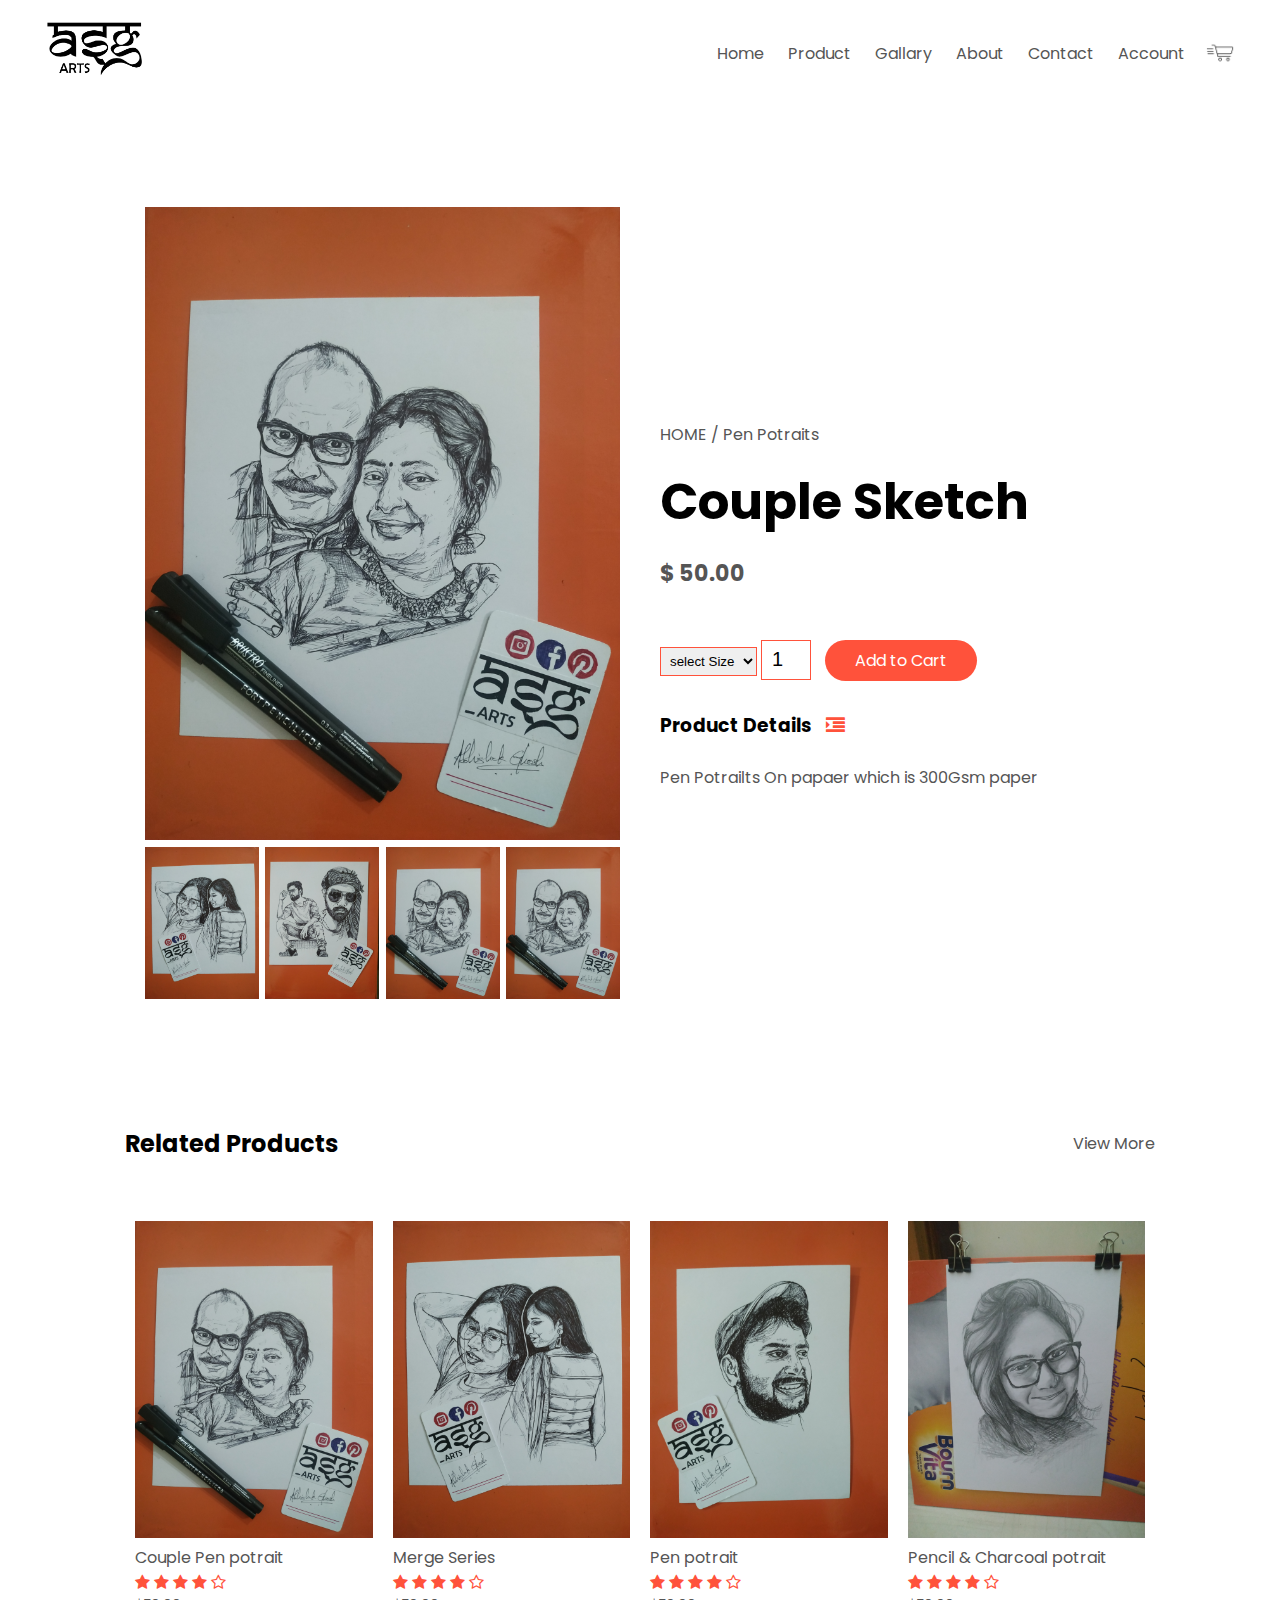
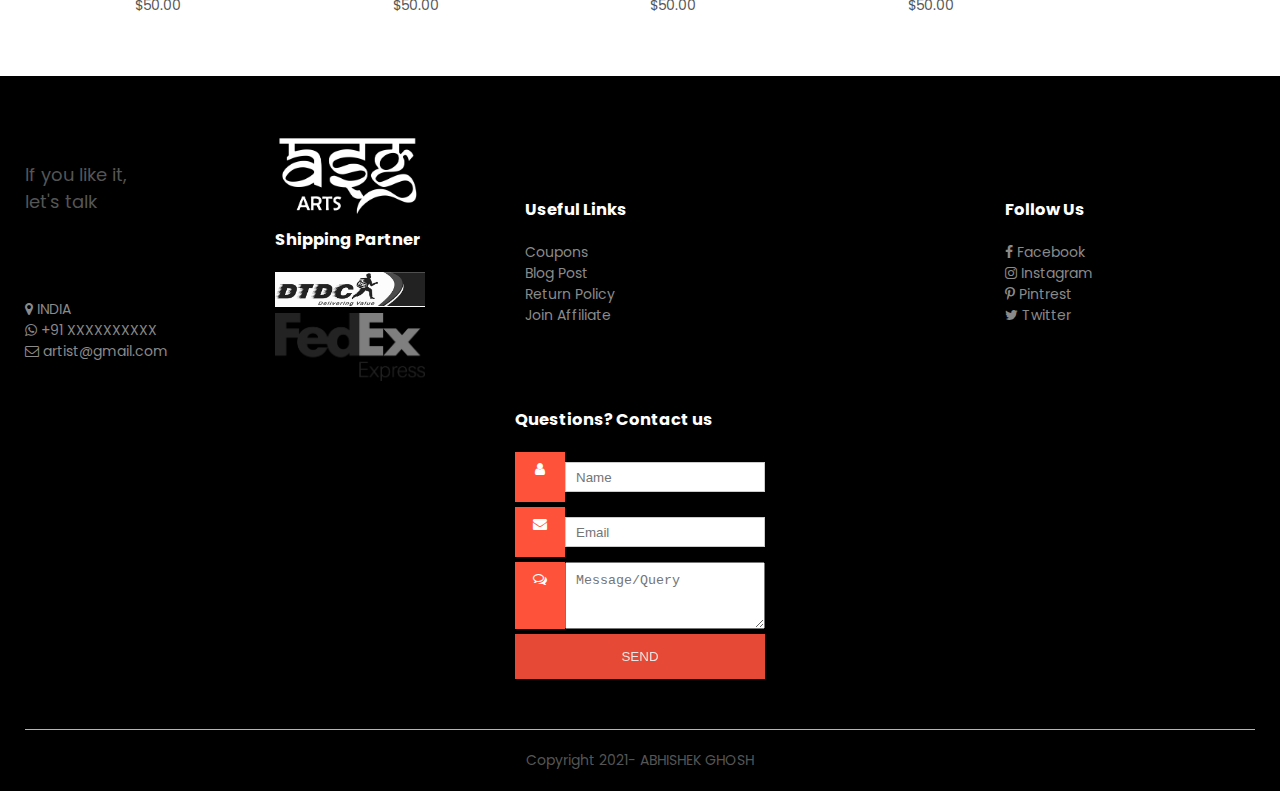
<file: product-details.html>
<!DOCTYPE html>
<html lang="en">
    <head>
        <meta charset="UTF-8">
        <title>Products Details | AsgArts</title>
        <link rel="stylesheet" href="style.css">
        <link rel="preconnect" href="https://fonts.gstatic.com">
        <link href="https://fonts.googleapis.com/css2?family=Poppins:wght@300;400;500;600;700&display=swap" rel="stylesheet">
        <link rel="stylesheet" href="https://stackpath.bootstrapcdn.com/font-awesome/4.7.0/css/font-awesome.min.css">
    </head>
    <body>
        <div class="header-p">
            <div class="container">

                <div class="navbar">
                    <div class="logo">
                        <a href="index.html"><img src="images/blackT.png" width="100px"></a>
                    </div>
                    <nav>
                        <ul id="MenuItems">
                            <li><a href="index.html">Home</a></li>
                            <li><a href="product.html">Product</a></li>
                            <li><a href="gallary.html">Gallary</a></li>
                            <li><a href="">About</a></li>
                            <li><a href="">Contact</a></li>
                            <li><a href="account.html">Account</a></li>
                        </ul>
                    </nav>
                    <img src="images/carticon.png" height="30px" width="30px">
                    <img src="images/menu.png"  class="menu-icon" onclick="menutoggle()">
                </div>
            </div>
        </div>
        
<!-- -------------SINGLE product Details----------------->

        <div class="small-container single-product">
            <div class="row">
                <div class="col-2">
                    <img src="images/sketch/couple.jpg" width="100%" id="productImg">
                    <div class="small-img-row">
                        <div class="small-img-col">
                            <img src="images/sketch/merge.jpg" width="100%" class="small-img">
                        </div>
                        <div class="small-img-col">
                            <img src="images/sketch/Omar.jpg" width="100%" class="small-img">
                        </div>
                        <div class="small-img-col">
                            <img src="images/sketch/couple.jpg" width="100%" class="small-img">
                        </div>
                        <div class="small-img-col">
                            <img src="images/sketch/couple.jpg" width="100%" class="small-img">
                        </div>
                    </div>

                </div>
                <div class="col-2">
                    <p> HOME / Pen Potraits</p>
                    <h1>Couple Sketch</h1>
                    <h4>$ 50.00</h4>
                    <select>
                        <option>select Size</option>
                        <option>A4</option>
                        <option>A3</option>
                        <option>20 x 20 </option>
                    </select>
                    <input type="number" value="1">
                    <a href="" class="btn">Add to Cart</a>
                    <h3> Product Details <i class="fa fa-indent"></i></h3>
                    <br>
                    <p> Pen Potrailts On papaer which is 300Gsm paper</p>
                </div>
            </div>
        </div>

<!-----------------Title --------------->
        <div class="small-container">
            <div class="row row-2">
                <h2> Related Products</h2>
                <p> View More</p>
            </div>
        </div>        
<!-----------Products ---------->
        <div class="small-container">
            <div class="row">
                <div class="col-4">
                    <img src="images/sketch/couple.jpg">
                    <h4>Couple Pen potrait</h4>
                    <div class="rating">
                        <i class="fa fa-star"></i>
                        <i class="fa fa-star"></i>
                        <i class="fa fa-star"></i>
                        <i class="fa fa-star"></i>
                        <i class="fa fa-star-o"></i>
                    </div>
                    <p> $50.00</p>
                </div>
                <div class="col-4">
                    <img src="images/sketch/merge.jpg">
                    <h4>Merge Series</h4>
                    <div class="rating">
                        <i class="fa fa-star"></i>
                        <i class="fa fa-star"></i>
                        <i class="fa fa-star"></i>
                        <i class="fa fa-star"></i>
                        <i class="fa fa-star-o"></i>
                    </div>
                    <p> $50.00</p>
                </div>
                <div class="col-4">
                    <img src="images/sketch/single.jpg">
                    <h4>Pen potrait</h4>
                    <div class="rating">
                        <i class="fa fa-star"></i>
                        <i class="fa fa-star"></i>
                        <i class="fa fa-star"></i>
                        <i class="fa fa-star"></i>
                        <i class="fa fa-star-o"></i>
                    </div>
                    <p> $50.00</p>
                </div>
                <div class="col-4">
                    <img src="images/sketch/patri.jpg">
                    <h4>Pencil & Charcoal potrait</h4>
                    <div class="rating">
                        <i class="fa fa-star"></i>
                        <i class="fa fa-star"></i>
                        <i class="fa fa-star"></i>
                        <i class="fa fa-star"></i>
                        <i class="fa fa-star-o"></i>
                    </div>
                    <p> $50.00</p>
                </div>
            </div>
        </div>

        
        
        
        <!--     FOOTER-->
        <div class="footer">
            <div class="container">
                <div class="row">
                    <div class="footer-col-1">
                        <p style="font-size: large;">If you like it,<br>let's talk </p>
                        <br><br><br><br>
                        <ul>
                            <li><i class="fa fa-map-marker"></i> INDIA</li>
                            <li><i class="fa fa-whatsapp"></i> +91 XXXXXXXXXX</li>
                            <li><i class="fa fa-envelope-o"></i> artist@gmail.com</li>
                        </ul>
                    </div>
                    <div class="footer-col-5">
                        <img src="images/whiteTlogo.png" width="150px">
                        <h3 style="text-align: left;">Shipping Partner</h3>
                        <ul style="text-align: left;">
                            <li><img src="images/dtdc.png" width="150px" style="filter: grayscale(100%);"></li>
                            <li><img src="images/FedEx_Express_logo.png" width="150px" style="filter: grayscale(100%);"></li>
                        </ul>
                    </div>
                    <div class="footer-col-2">
                        <h3 style="text-align: left;">Useful Links</h3>
                        <ul style="text-align: left;">
                            <li>Coupons</li>
                            <li>Blog Post</li>
                            <li>Return Policy</li>
                            <li>Join Affiliate</li>
                        </ul>
                    </div>
                    <div class="footer-col-3" >
                        <h3 style="text-align: left;">Follow Us</h3>
                        <ul style="text-align: left;">
                            <li><i class="fa fa-facebook"></i>    Facebook</li>
                            <li><i class="fa fa-instagram"></i>   Instagram</li>
                            <li><i class="fa fa-pinterest-p"></i>    Pintrest</li>
                            <li><i class="fa fa-twitter"></i>    Twitter</li>
                        </ul>
                    </div>
                    <div class="footer-col-4" >
                        <h3 style="text-align: left;">Questions? Contact us</h3>
                        <div class="contact-form">
                            <form>
                                <div class="input-container">
                                  <i class="fa fa-user icon"></i>
                                  <input class="input-field" type="text" placeholder="Name" name="name">
                                </div>
                              
                                <div class="input-container">
                                  <i class="fa fa-envelope icon"></i>
                                  <input class="input-field" type="text" placeholder="Email" name="email">
                                </div>
                              
                                <div class="input-container">
                                  <i class="fa fa-comments-o icon"></i>
                                  <textarea class="input-field" rows="3" cols="50"  placeholder="Message/Query"></textarea>
                                </div>
                              
                                <button type="submit" class="btn" style="margin-top: 0px">SEND</button>
                            </form> 
                        </div>
                    </div>
                </div>
                <hr>
                <p class="copyright"> Copyright 2021- ABHISHEK GHOSH</p>
            </div>
        </div>



    </body>
    <script>
        var MenuItems = document.getElementById("MenuItems");
        MenuItems.style.maxHeight="0px";
        
        function menutoggle(){
            if(MenuItems.style.maxHeight == "0px"){
                MenuItems.style.maxHeight="200px"
            }
            else{
                MenuItems.style.maxHeight="0px"
            }
        }

        var ProductImg = document.getElementById("productImg");
        var SmallImg = document.getElementsByClassName("small-img");
        SmallImg[0].onclick = function(){
            ProductImg.src=SmallImg[0].src;
        }
    </script>
</html>
</file>
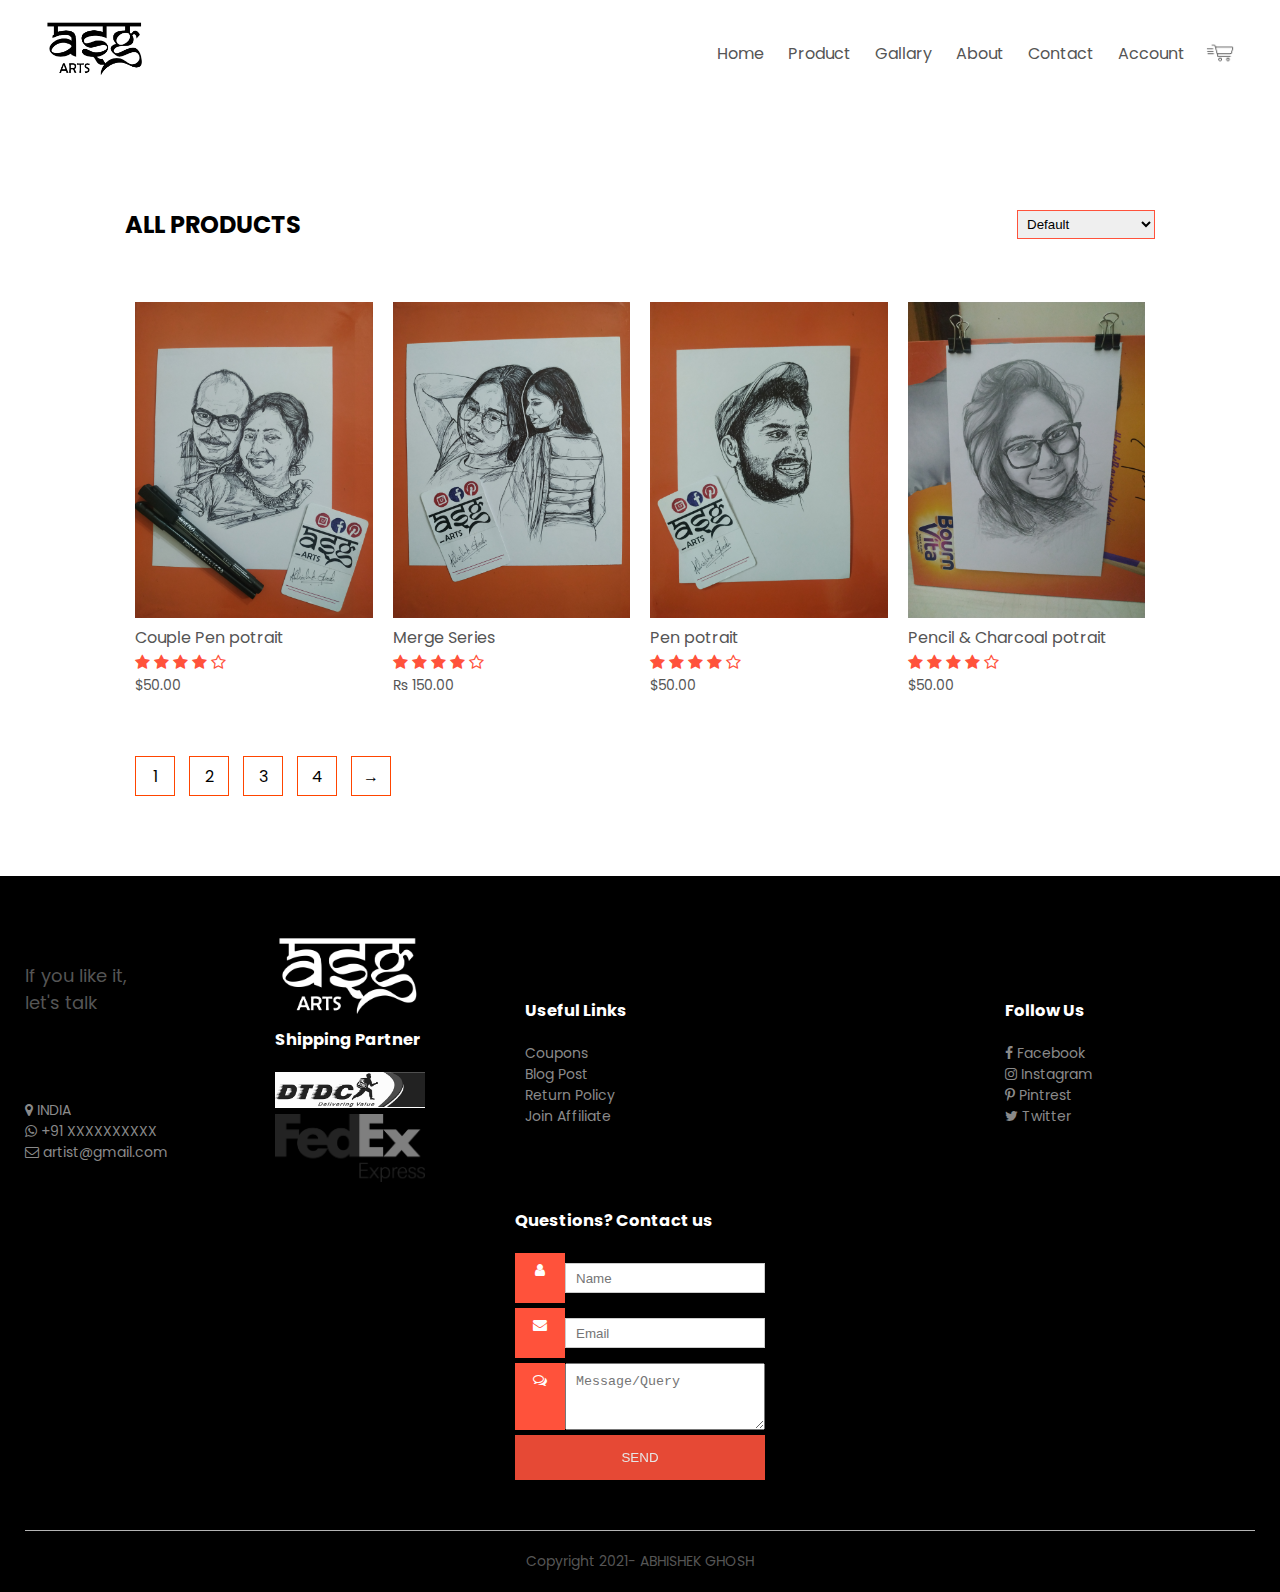
<file: product.html>
<!DOCTYPE html>
<html lang="en">
    <head>
        <meta charset="UTF-8">
        <title>Product | AsgArts</title>
        <link rel="stylesheet" href="style.css">
        <link rel="preconnect" href="https://fonts.gstatic.com">
        <link href="https://fonts.googleapis.com/css2?family=Poppins:wght@300;400;500;600;700&display=swap" rel="stylesheet">
        <link rel="stylesheet" href="https://stackpath.bootstrapcdn.com/font-awesome/4.7.0/css/font-awesome.min.css">
    </head>
    <body>
        <div class="header-p">
            <div class="container">

                <div class="navbar">
                    <div class="logo">
                        <a href="index.html"><img src="images/blackT.png" width="100px"></a>
                    </div>
                    <nav>
                        <ul id="MenuItems">
                            <li><a href="index.html">Home</a></li>
                            <li><a href="product.html">Product</a></li>
                            <li><a href="gallary.html">Gallary</a></li>
                            <li><a href="">About</a></li>
                            <li><a href="">Contact</a></li>
                            <li><a href="account.html">Account</a></li>
                        </ul>
                    </nav>
                    <img src="images/carticon.png" height="30px" width="30px">
                    <img src="images/menu.png"  class="menu-icon" onclick="menutoggle()">
                </div>
                

            </div>
        </div>
        
        <!---FEATURED PRODUCTS-->
        <div class="small-container">
            <div class="row row-2">
                <h2>ALL PRODUCTS</h2>
                <select>
                    <option>Default</option>
                    <option>Sort by Price</option>
                    <option>Sort by Popularity</option>
                    <option>Sort by Rating</option>
                    <option>Sort by Sale</option>
                </select>
            </div>
            <div class="row">
                <div class="col-4">
                    <img src="images/sketch/couple.jpg">
                    <h4>Couple Pen potrait</h4>
                    <div class="rating">
                        <i class="fa fa-star"></i>
                        <i class="fa fa-star"></i>
                        <i class="fa fa-star"></i>
                        <i class="fa fa-star"></i>
                        <i class="fa fa-star-o"></i>
                    </div>
                    <p> $50.00</p>
                </div>
                <div class="col-4">
                    <img src="images/sketch/merge.jpg">
                    <h4>Merge Series</h4>
                    <div class="rating">
                        <i class="fa fa-star"></i>
                        <i class="fa fa-star"></i>
                        <i class="fa fa-star"></i>
                        <i class="fa fa-star"></i>
                        <i class="fa fa-star-o"></i>
                    </div>
                    <p> &#8360; 150.00</p>
                </div>
                <div class="col-4">
                    <img src="images/sketch/single.jpg">
                    <h4>Pen potrait</h4>
                    <div class="rating">
                        <i class="fa fa-star"></i>
                        <i class="fa fa-star"></i>
                        <i class="fa fa-star"></i>
                        <i class="fa fa-star"></i>
                        <i class="fa fa-star-o"></i>
                    </div>
                    <p> $50.00</p>
                </div>
                <div class="col-4">
                    <img src="images/sketch/patri.jpg">
                    <h4>Pencil & Charcoal potrait</h4>
                    <div class="rating">
                        <i class="fa fa-star"></i>
                        <i class="fa fa-star"></i>
                        <i class="fa fa-star"></i>
                        <i class="fa fa-star"></i>
                        <i class="fa fa-star-o"></i>
                    </div>
                    <p> $50.00</p>
                </div>
            </div>
            
            <div class="page-btn">
                <span>1</span>
                <span>2</span>
                <span>3</span>
                <span>4</span>
                <span>&#8594;</span>
            </div>
        </div>
        
        
        <!--     FOOTER-->
        <div class="footer">
            <div class="container">
                <div class="row">
                    <div class="footer-col-1">
                        <p style="font-size: large;">If you like it,<br>let's talk </p>
                        <br><br><br><br>
                        <ul>
                            <li><i class="fa fa-map-marker"></i> INDIA</li>
                            <li><i class="fa fa-whatsapp"></i> +91 XXXXXXXXXX</li>
                            <li><i class="fa fa-envelope-o"></i> artist@gmail.com</li>
                        </ul>
                    </div>
                    <div class="footer-col-5">
                        <img src="images/whiteTlogo.png" width="150px">
                        <h3 style="text-align: left;">Shipping Partner</h3>
                        <ul style="text-align: left;">
                            <li><img src="images/dtdc.png" width="150px" style="filter: grayscale(100%);"></li>
                            <li><img src="images/FedEx_Express_logo.png" width="150px" style="filter: grayscale(100%);"></li>
                        </ul>
                    </div>
                    <div class="footer-col-2">
                        <h3 style="text-align: left;">Useful Links</h3>
                        <ul style="text-align: left;">
                            <li>Coupons</li>
                            <li>Blog Post</li>
                            <li>Return Policy</li>
                            <li>Join Affiliate</li>
                        </ul>
                    </div>
                    <div class="footer-col-3" >
                        <h3 style="text-align: left;">Follow Us</h3>
                        <ul style="text-align: left;">
                            <li><i class="fa fa-facebook"></i>    Facebook</li>
                            <li><i class="fa fa-instagram"></i>   Instagram</li>
                            <li><i class="fa fa-pinterest-p"></i>    Pintrest</li>
                            <li><i class="fa fa-twitter"></i>    Twitter</li>
                        </ul>
                    </div>
                    <div class="footer-col-4" >
                        <h3 style="text-align: left;">Questions? Contact us</h3>
                        <div class="contact-form">
                            <form>
                                <div class="input-container">
                                  <i class="fa fa-user icon"></i>
                                  <input class="input-field" type="text" placeholder="Name" name="name">
                                </div>
                              
                                <div class="input-container">
                                  <i class="fa fa-envelope icon"></i>
                                  <input class="input-field" type="text" placeholder="Email" name="email">
                                </div>
                              
                                <div class="input-container">
                                  <i class="fa fa-comments-o icon"></i>
                                  <textarea class="input-field" rows="3" cols="50"  placeholder="Message/Query"></textarea>
                                </div>
                              
                                <button type="submit" class="btn" style="margin-top: 0px">SEND</button>
                              </form> 
                        </div>
                    </div>
                </div>
                <hr>
                <p class="copyright"> Copyright 2021- ABHISHEK GHOSH</p>
            </div>
        </div>



    </body>
    <script>
        var MenuItems = document.getElementById("MenuItems");
        MenuItems.style.maxHeight="0px";
        
        function menutoggle(){
            if(MenuItems.style.maxHeight == "0px"){
                MenuItems.style.maxHeight="200px"
            }
            else{
                MenuItems.style.maxHeight="0px"
            }
        }
    </script>
</html>
</file>
<file: style.css>
* {
  margin: 0;
  padding: 0;
  box-sizing: border-box;
}
body {
  font-family: "Poppins", sans-serif;
}

.navbar {
  display: flex;
  align-items: center;
  padding: 20px;
}
nav {
  flex: 1;
  text-align: right;
}
nav ul {
  display: inline-block;
  list-style-type: none;
}
nav ul li {
  display: inline-block;
  margin-right: 20px;
}
a {
  text-decoration: none;
  color: #555;
}
p {
  color: #555;
}

.container {
  max-width: 1300px;
  margin: auto;
  padding-left: 25px;
  padding-right: 25px;
}

.row {
  display: flex;
  align-items: center;
  flex-wrap: wrap;
  justify-content: space-around;
}
.col-2 {
  flex-basis: 50%;
  min-width: 300px;
}
.col-2 img {
  max-width: 100%;
  padding: 50px 0;
}

.col-2 h1 {
  font-size: 50px;
  line-height: 60px;
  margin: 25px 0;
}
.btn {
  display: inline-block;
  background: #ff523b;
  color: #fff;
  padding: 8px 30px;
  margin: 30px 0;
  border-radius: 30px;
  transition: background 0.5s;
}
.btn:hover {
  background: #563434;
  opacity: 70%;
}

.header {
  background: radial-gradient(#fff, #ffd6d6);
}
.header .row {
  margin-top: 70px;
}

.categories {
  margin: 70px 0;
}
.col-3 {
  flex-basis: 30%;
  min-width: 250px;
  margin-bottom: 30px;
}
.col-3 img {
  width: 100%;
}
.small-container {
  max-width: 1080px;
  margin: auto;
  padding-left: 25px;
  padding-right: 25px;
}
.col-4 {
  flex-basis: 25%;
  padding: 10px;
  min-width: 200px;
  margin-bottom: 50px;
  transition: transform 0.5s;
}
.col-4 img {
  width: 100%;
}
.title {
  text-align: center;
  margin: 0 auto 80px;
  position: relative;
  line-height: 60px;
  color: #555;
}
.title::after {
  content: "";
  background: #ff523b;
  width: 80px;
  height: 5px;
  border-radius: 5px;
  position: absolute;
  bottom: 0;
  left: 50%;
  transform: translateX(-50%);
}
h4 {
  color: #555;
  font-weight: normal;
}
.col-4 p {
  font-size: 14px;
}
.rating .fa {
  color: #ff523b;
}
.col-4:hover {
  transform: translateY(-5px);
}
/*        offer          */

.offer {
  background: radial-gradient(#fff, #ffd6d6);
  margin-top: 80px;
  padding: 30px 0;
}
.col-2 .offer-img {
  padding: 50px;
}
small {
  color: #555;
}

/*    Testimonial    */
.testimonial {
  padding-top: 100px;
}
.testimonial .col-3 {
  text-align: center;
  padding: 40px 20px;
  box-shadow: 0 0 20px 0px rgba(0, 0, 0, 0.1);
  cursor: pointer;
  transition: transform 0.5s;
}
.testimonial .col-3 img {
  width: 50px;
  margin-top: 20px;
  border-radius: 50%;
}
.testimonial .col-3:hover {
  transform: translateY(-10px);
}
.fa.fa-quote-left {
  color: #ff523b;
  font-size: 34px;
}
.col-3:p {
  font-size: 12px;
  margin: 12px 0;
  color: #777;
}
.testimonial .col-3 h3 {
  font-weight: 600;
  color: #555;
  font-size: 16px;
}

/* footer */
.footer {
  background: #000;
  color: #8a8a8a;
  font-size: 14px;
  padding: 60px 0 20px;
}
.footer:p {
  color: #8a8a8a;
}
.footer h3 {
  color: #fff;
  margin-bottom: 20px;
}
.footer-col-1,
.footer-col-2,
.footer-col-3,
.footer-col-4,
.footer-col-5 {
  min-width: 250px;
  margin-bottom: 20px;
}
.footer-col-1 {
  flex-basis: 30px;
}
.footer-col-2 {
  flex: 1;
  text-align: center;
}
.footer-col-2 img {
  width: 180px;
  margin-bottom: 20px;
}
.footer-col-3,
.footer-col-4 {
  flex-basis: 12%;
  text-align: center;
}
ul {
  list-style-type: none;
}
.footer-col-5 img {
  padding-top: 0;
}

.footer hr {
  border: none;
  background: #b5b5b5;
  height: 1px;
  margin: 20px 0;
}
.copyright {
  text-align: center;
}

.menu-icon {
  width: 28px;
  margin-left: 20px;
  display: none;
}

/* media query for menu */
@media only screen and (max-width: 800px) {
  nav ul {
    position: absolute;
    top: 70px;
    left: 0;
    background: #333;
    width: 100%;
    overflow: hidden;
    transition: max-height 0.5s;
  }
  nav ul li {
    display: block;
    margin-right: 50px;
    margin-top: 10px;
    margin-bottom: 10px;
  }
  nav ul li a {
    color: white;
  }
  .menu-icon {
    display: block;
    cursor: pointer;
  }
  .single-product .row {
    text-align: left;
  }
  .single-product .col-2 {
    padding: 20px 0;
  }
  .single-product h1 {
    font-size: 26px;
    line-height: 32px;
  }
}

/* ALL PRODUCTS PAGE    */
.row-2 {
  justify-content: space-between;
  margin: 100px auto 50px;
}
select {
  border: 1px solid #ff523b;
  padding: 5px;
}
select:focus {
  outline: none;
}
.page-btn {
  margin: 0 auto 80px;
}
.page-btn span {
  display: inline-block;
  border: 1px solid orangered;
  margin-left: 10px;
  width: 40px;
  height: 40px;
  text-align: center;
  line-height: 40px;
  cursor: pointer;
}
.page-btn span:hover {
  background: #ff523b;
  color: white;
}

/*--------Single Product Details ---------------*/
.single-product {
  margin-top: 80px;
}
.single-product .col-2 img {
  padding: 0;
}
.single-product .col-2 {
  padding: 20px;
}
.single-product .col-2 h4 {
  margin: 20px 0;
  font-size: 22px;
  font-weight: bold;
}
.single-product section {
  display: block;
  padding: 10px;
  margin-top: 20px;
}
.single-product input {
  width: 50px;
  height: 40px;
  padding-left: 10px;
  font-size: 20px;
  margin-right: 10px;
  border: 1px solid #ff523b;
}
input:focus {
  outline: none;
}
.single-product .fa {
  color: #ff523b;
  margin-left: 10px;
}

.small-img-row {
  display: flex;
  justify-content: space-between;
}
.small-img-col {
  flex-basis: 24%;
  cursor: pointer;
}

/*------CONTACT FORM -------------------------*/
.contact-form .icon {
  padding: 10px;
  background: #ff523b;
  color: white;
  min-width: 50px;
  text-align: center;
}

.contact-form {
  box-sizing: border-box;
}
.contact-form .input-container {
  display: flex;
  width: 100%;
  margin-bottom: 5px;
}
.contact-form .input-field {
  width: 100%;
  padding: 10px;
  outline: none;
}
.contact-form .input-field:focus {
  border: 2px solid #ff523b;
}
.contact-form .btn {
  background: #ff523b;
  color: white;
  padding: 15px 20px;
  border: none;
  cursor: pointer;
  width: 100%;
  opacity: 0.9;
  border-radius: 0%;
}
.contact-form .btn:hover {
  background: #563434;
  opacity: 70%;
}

/* -----------Account Page css------------*/
.account-page {
  padding: 50px 0;
  background: radial-gradient(#fff, #ffd6d6);
}
.form-container {
  background: white;
  width: 300px;
  height: 400px;
  position: relative;
  text-align: center;
  padding: 20px 0;
  margin: auto;
  box-shadow: 0 0 20px 0px rgba(0, 0, 0, 0.1);
  overflow: hidden;
}

.form-container span {
  font-weight: bold;
  padding: 0 10px;
  color: #555;
  cursor: pointer;
  width: 100px;
  display: inline-block;
}
.form-btn {
  display: inline-block;
}
.form-container form {
  max-width: 300px;
  padding: 0 20px;
  position: absolute;
  top: 130px;
  transition: transform 1s;
}
form input {
  width: 100%;
  height: 30px;
  margin: 10px 0;
  padding: 0 10px;
  border: 1px solid #ccc;
}
form .btn {
  width: 100%;
  border: none;
  cursor: pointer;
  margin: 10px 0;
}
form .btn:focus {
  outline: none;
}
#LoginForm {
  left: -300px;
}
#RedForm {
  left: 0;
}
form a {
  font-size: 12px;
}
#Indicator {
  width: 100px;
  border: none;
  background: #ff523b;
  height: 3px;
  margin-top: 8px;
  transform: translateX(100px);
  transition: transform 1s;
}
</file>
